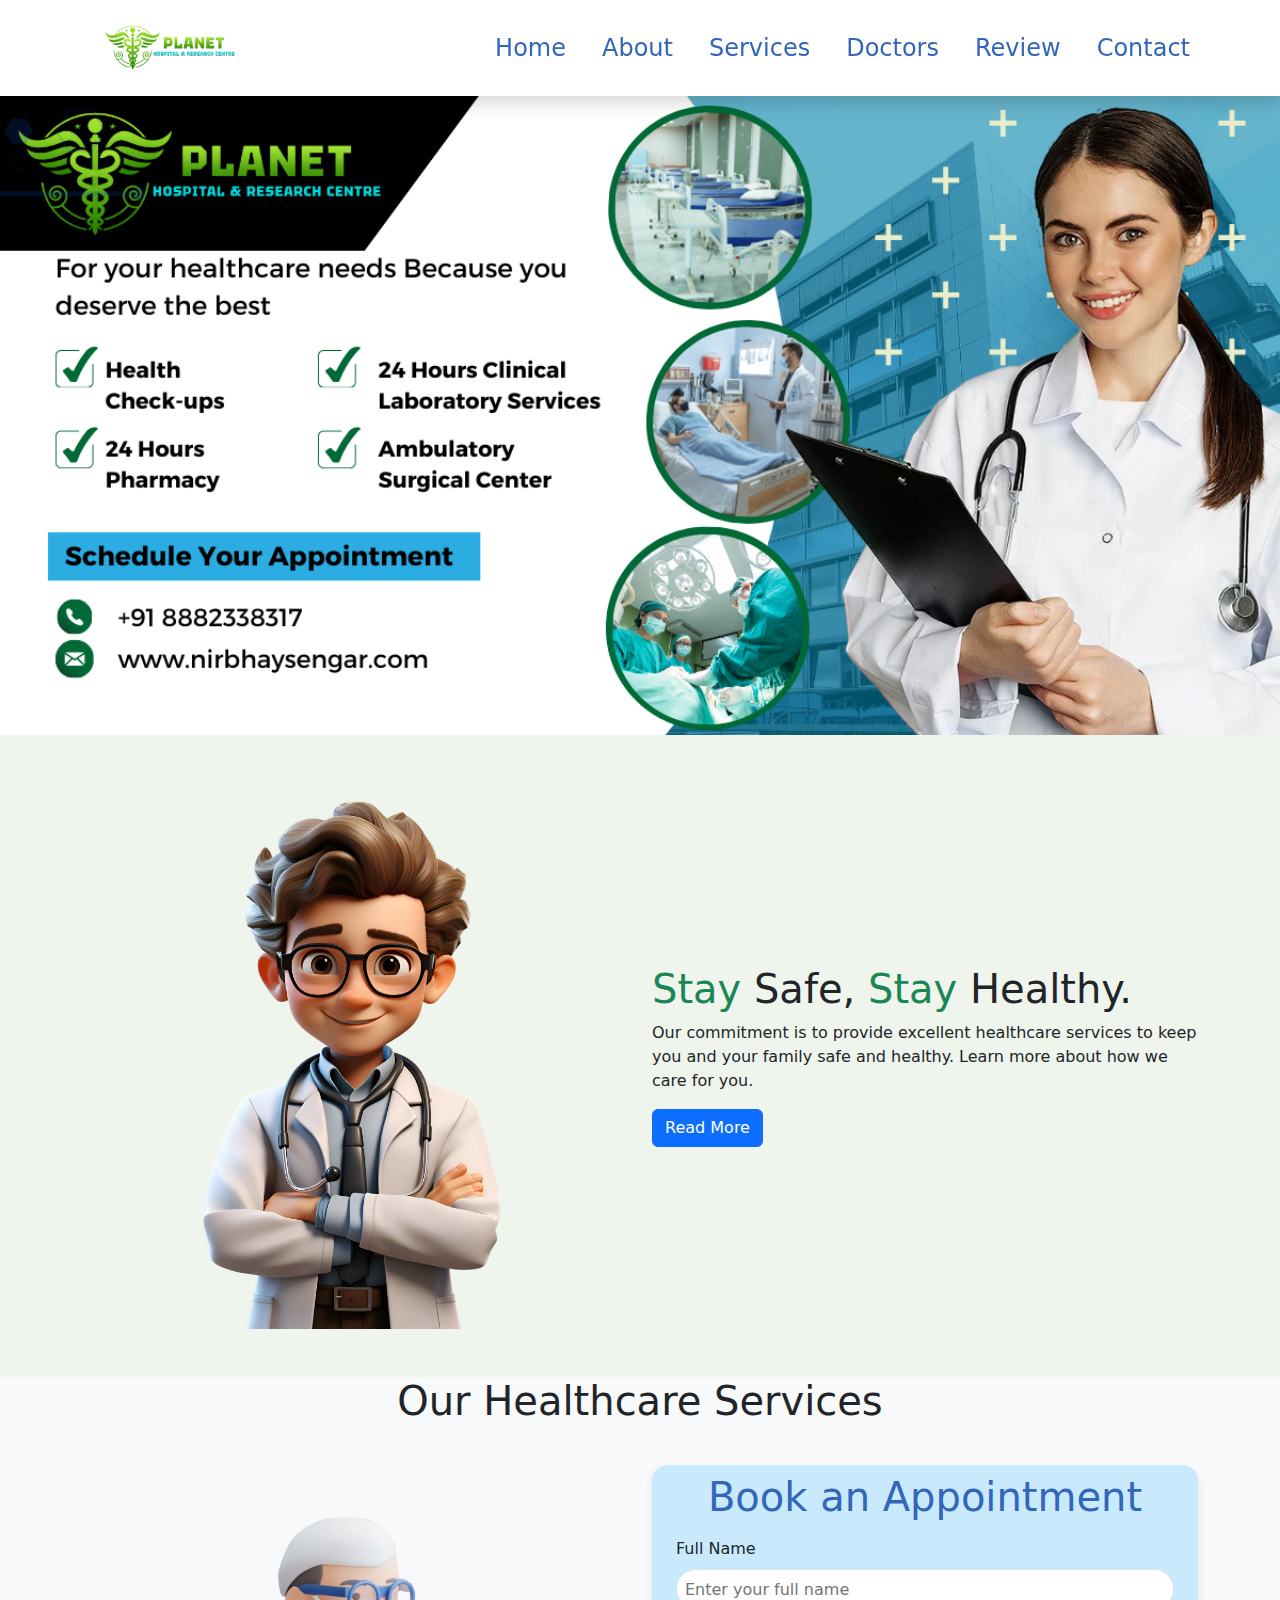
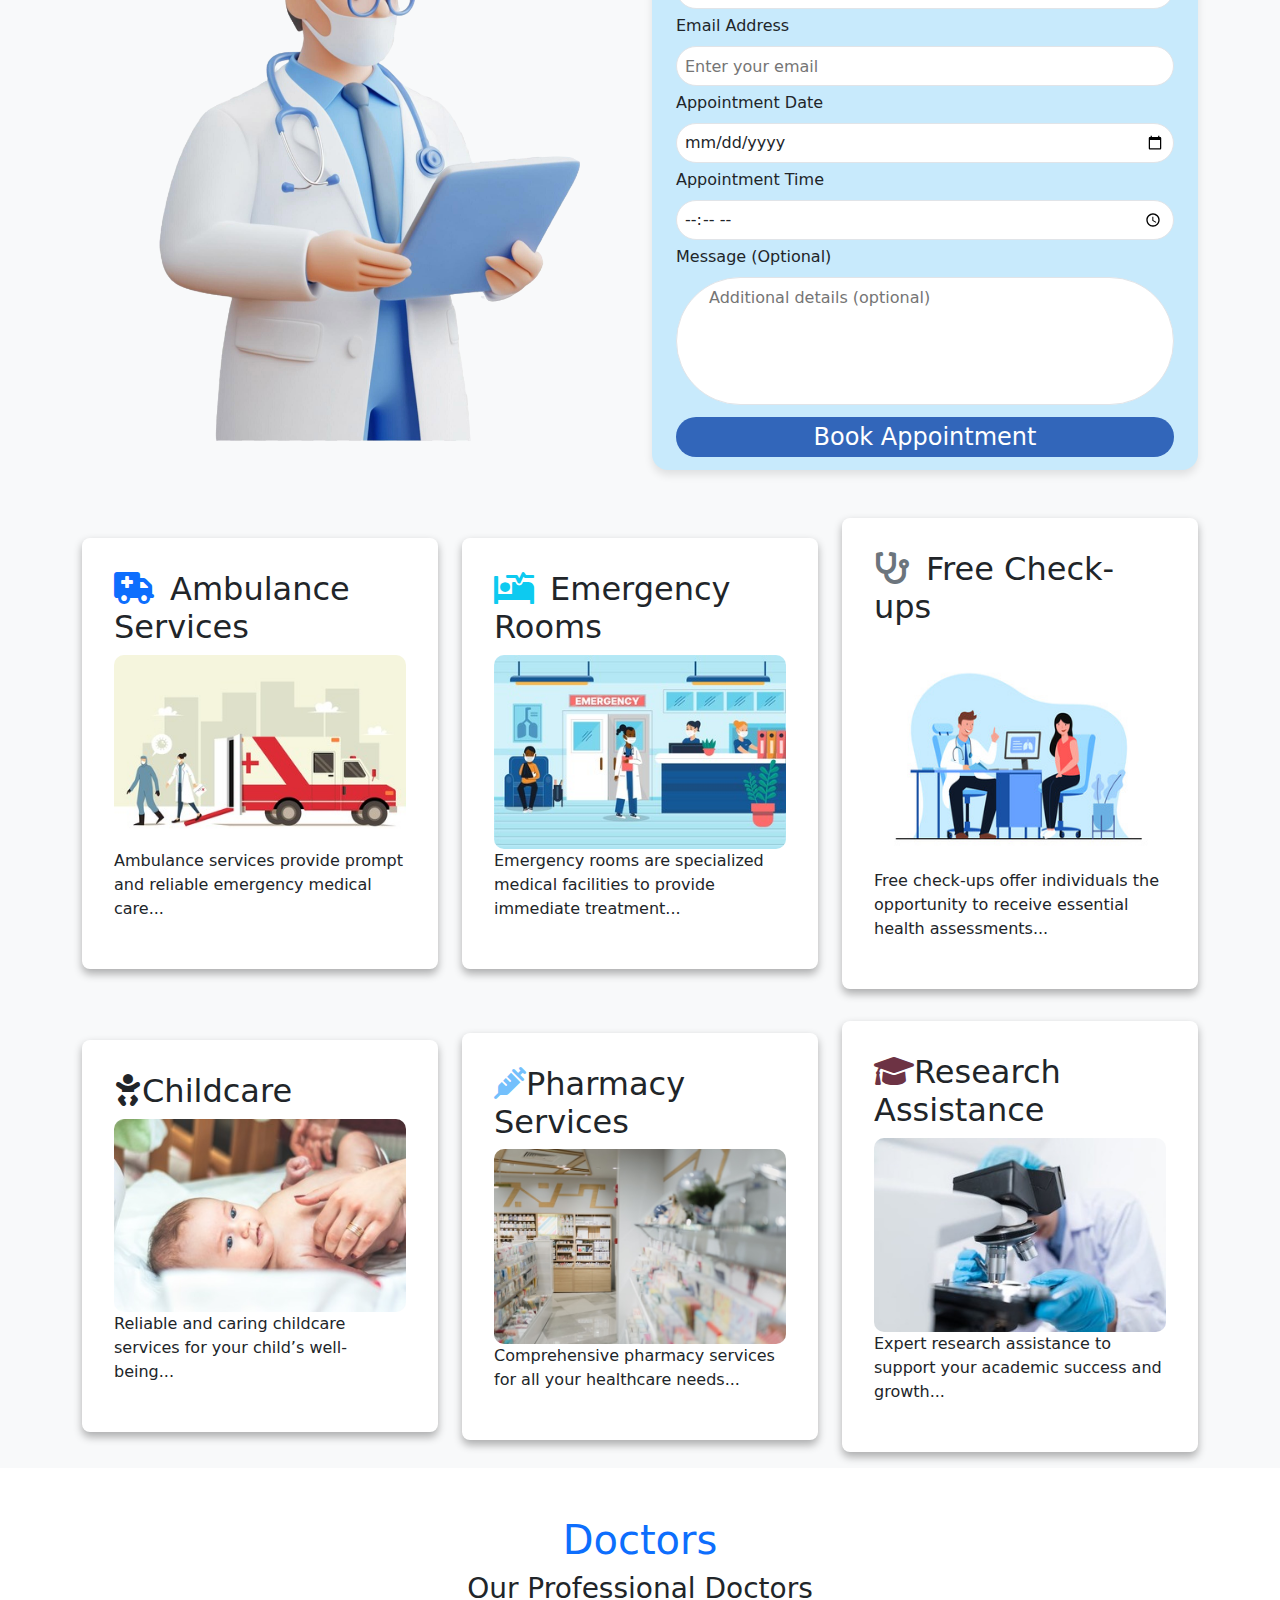
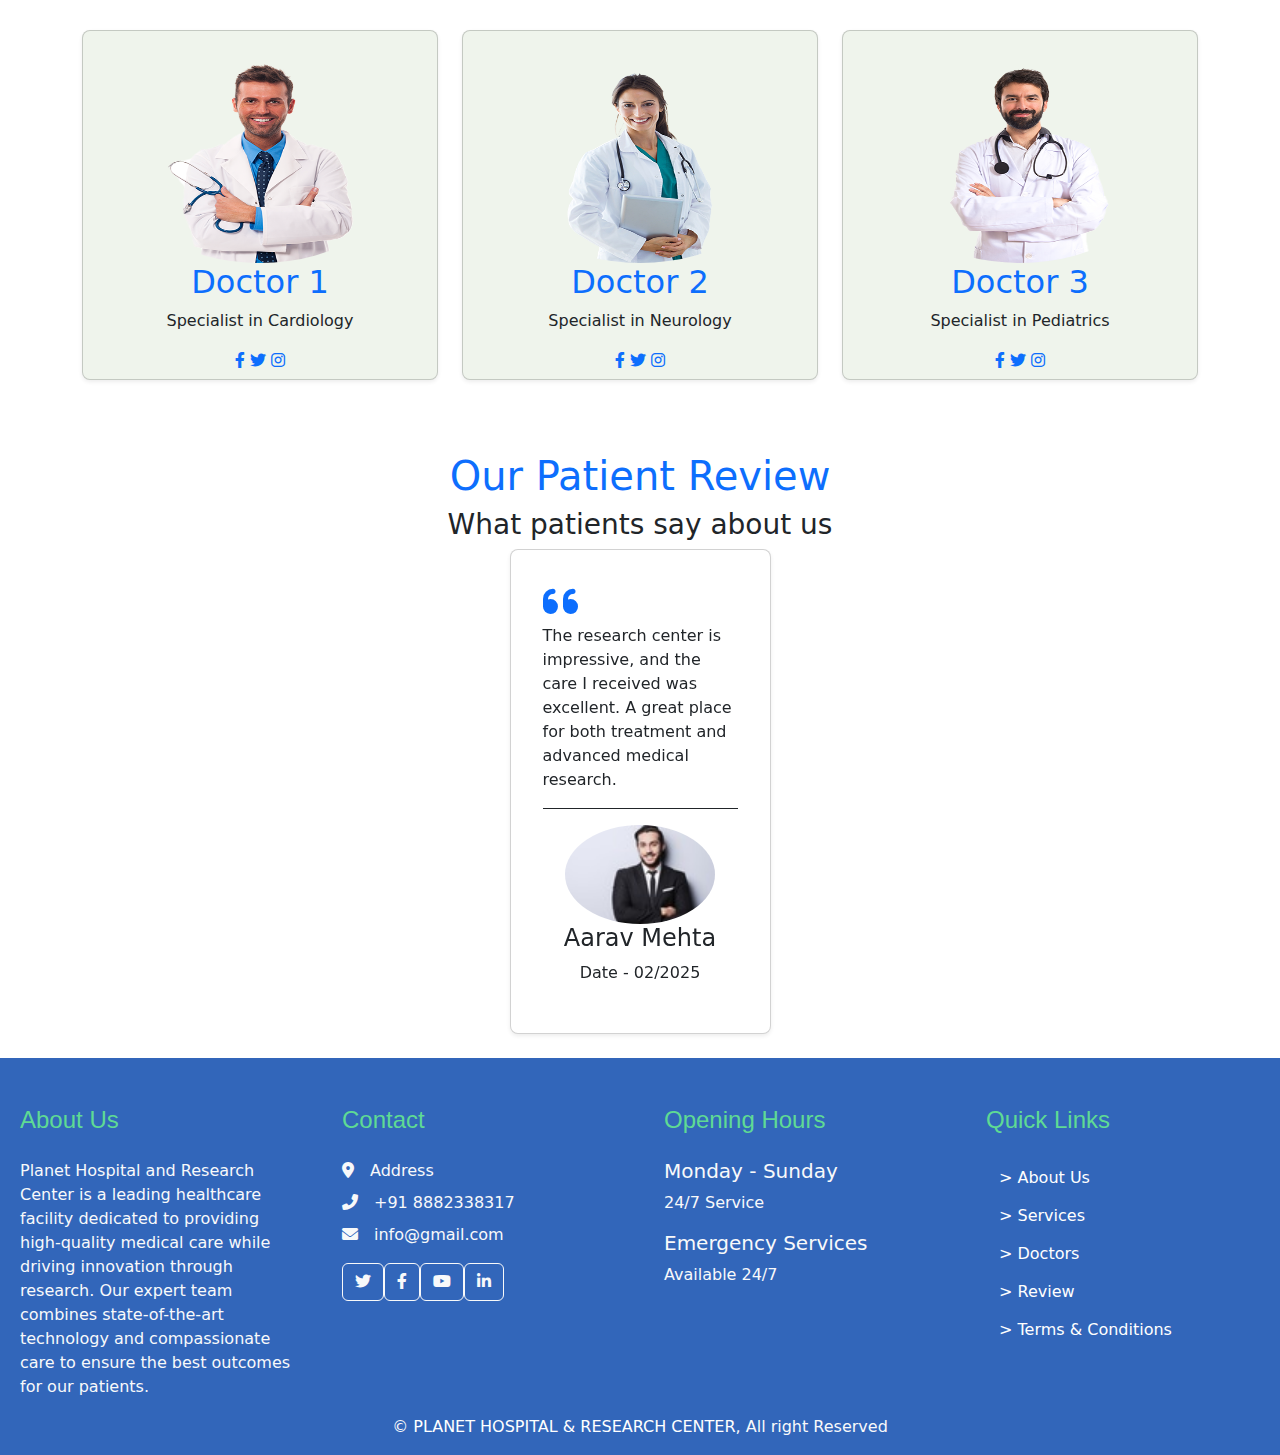
<file: index.html>
<!DOCTYPE html>
<html lang="en">

<head>
    <meta charset="UTF-8">
    <meta name="viewport" content="width=device-width, initial-scale=1.0">
    <title>Home</title>

    <!-- Bootstrap CDN -->
    <link href="https://cdn.jsdelivr.net/npm/bootstrap@5.3.0-alpha1/dist/css/bootstrap.min.css" rel="stylesheet">

    <!-- Font Awesome CDN -->
    <link rel="stylesheet" href="https://cdnjs.cloudflare.com/ajax/libs/font-awesome/6.0.0-beta3/css/all.min.css">

    <!-- Custom CSS -->
    <link rel="stylesheet" href="assets/css/main.css">
</head>
<style>
    .review-card {
        width: 30%;
        transition: transform 0.5s ease-in-out;
        text-align: center;
    }

    .active-card {
        width: 40%;
        transform: scale(1.1);
    }

    .small-card {
        width: 30%;
        opacity: 0.8;
        transform: scale(0.9);
    }

    .review-img {
        /* width: 80px; */
        /* height: 80px; */
        border-radius: 50%;
        margin-top: 10px;
    }

    .nav-a {
        display: flex;
        justify-content: space-between;
        align-items: center;
        width: 100%;
    }
</style>

<body>
    <!-- Navbar -->
    <nav class="navbar navbar-expand-lg navbar-light bg-white fixed-top shadow">
        <div class="container">
            <div class=" nav-a">
                <a class="navbar-brand" href="#">
                    <img src="assets/images/logo/hospital.png" alt="Logo" height="90px">
                </a>
                <button class="navbar-toggler" type="button" data-bs-toggle="collapse" data-bs-target="#navbarNav"
                    aria-controls="navbarNav" aria-expanded="false" aria-label="Toggle navigation">
                    <span class="navbar-toggler-icon"></span>
                </button>
            </div>

            <div class="collapse navbar-collapse" id="navbarNav">
                <ul class="navbar-nav ms-auto">
                    <li class="nav-item"><a class="nav-link" href="#home">Home</a></li>
                    <li class="nav-item"><a class="nav-link" href="#about">About</a></li>
                    <li class="nav-item"><a class="nav-link" href="#services">Services</a></li>
                    <li class="nav-item"><a class="nav-link" href="#doctors">Doctors</a></li>
                    <li class="nav-item"><a class="nav-link" href="#review">Review</a></li>
                    <li class="nav-item"><a class="nav-link" href="contact.html">Contact</a></li>
                </ul>
            </div>
        </div>
    </nav>

    <!-- Hero Slider -->
    <section id="slider" class="hero-slider-wrapper">
        <div id="carouselExampleControls" class="carousel slide" data-bs-ride="carousel" data-bs-interval="2500">
            <div class="carousel-inner">
                <div class="carousel-item active">
                    <img src="assets/images/sliders/slide-1.png" class="d-block w-100" alt="Slide 1">
                </div>
                <div class="carousel-item">
                    <img src="assets/images/sliders/slide-2.png" class="d-block w-100" alt="Slide 2">
                </div>
                <div class="carousel-item">
                    <img src="assets/images/sliders/slide-3.png" class="d-block w-100" alt="Slide 3">
                </div>
                <div class="carousel-item">
                    <img src="assets/images/sliders/slide-4.png" class="d-block w-100" alt="Slide 4">
                </div>
            </div>
            <button class="carousel-control-prev" type="button" data-bs-target="#carouselExampleControls"
                data-bs-slide="prev">
                <span class="carousel-control-prev-icon" aria-hidden="true"></span>
                <span class="visually-hidden">Previous</span>
            </button>
            <button class="carousel-control-next" type="button" data-bs-target="#carouselExampleControls"
                data-bs-slide="next">
                <span class="carousel-control-next-icon" aria-hidden="true"></span>
                <span class="visually-hidden">Next</span>
            </button>
        </div>
    </section>

    <!-- About Section -->
    <section id="about" class="image-text-section py-5">
        <div class="container">
            <div class="row align-items-center">
                <div class="col-md-6">
                    <img src="assets/images/doctor-img/dr-img2.png" alt="Doctor Image" class="img-fluid animated-image">
                </div>
                <div class="col-md-6 content">
                    <h1><span class="text-success">Stay</span> Safe, <span class="text-success">Stay</span> Healthy.
                    </h1>
                    <p>Our commitment is to provide excellent healthcare services to keep you and your family safe and
                        healthy. Learn more about how we care for you.</p>
                    <a href="#contact"><button class="btn btn-primary">Read More</button></a>
                </div>
            </div>
        </div>
    </section>

    <!-- Services Section -->
    <section id="services" class="image-text-section  bg-light">
        <div class="container">
            <h1 class="text-center">Our Healthcare Services</h1>
            <div class="row align-items-center">
                <div class="col-md-6">
                    <img src="assets/images/doctor-img/dr-img.png" alt="Doctor Image" class="img-fluid animated-image">
                </div>
                <div class="col-md-6 content">
                    <div class="appointment-form">
                        <h2 class="form-title">Book an Appointment</h2>
                        <form action="https://api.web3forms.com/submit" method="POST">
                            <input type="hidden" name="access_key" value="6b11c20b-c237-4ed6-9fa2-fef8b0b67c52">
                            <div class="form-group">
                                <label for="name">Full Name</label>
                                <input type="text" id="name" name="name" placeholder="Enter your full name" required>
                            </div>

                            <div class="form-group">
                                <label for="email">Email Address</label>
                                <input type="email" id="email" name="email" placeholder="Enter your email" required>
                            </div>

                            <div class="form-group">
                                <label for="appointment-date">Appointment Date</label>
                                <input type="date" id="appointment-date" name="appointment-date" required>
                            </div>

                            <div class="form-group">
                                <label for="appointment-time">Appointment Time</label>
                                <input type="time" id="appointment-time" name="appointment-time" required>
                            </div>

                            <div class="form-group">
                                <label for="message">Message (Optional)</label>
                                <textarea id="message" name="message"
                                    placeholder="Additional details (optional)"></textarea>
                            </div>

                            <div class="form-group">
                                <input type="submit" value="Book Appointment">
                            </div>
                        </form>
                    </div>
                </div>
            </div>
            <div class="row align-items-center ">
                <div class="col-lg-4 py-3">
                    <div class="box">
                        <h2><i class="fas fa-ambulance text-primary pe-3"></i>Ambulance Services</h2>
                        <img src="assets/images/service/service-amb-img.jpg" alt="Ambulance">
                        <p>Ambulance services provide prompt and reliable emergency medical care...</p>
                    </div>
                </div>
                <div class="col-lg-4 py-3">
                    <div class="box">
                        <h2><i class="fas fa-procedures text-info pe-3"></i>Emergency Rooms</h2>
                        <img src="assets/images/service/service-ER-img.jpg" alt="Emergency Room">
                        <p>Emergency rooms are specialized medical facilities to provide immediate treatment...
                        </p>
                    </div>
                </div>
                <div class="col-lg-4 py-3">
                    <div class="box">
                        <h2><i class="fas fa-stethoscope text-secondary pe-3"></i>Free Check-ups</h2>
                        <img src="assets/images/service/service-checkup-img.jpg" alt="Check-up" height="234px">
                        <p>Free check-ups offer individuals the opportunity to receive essential health assessments...
                        </p>
                    </div>
                </div>
            </div>
            <div class="row align-items-center">
                <div class="col-lg-4 py-3">
                    <div class="box">
                        <h2><i class="fa-solid fa-baby"></i></i>Childcare</h2>
                        <img src="assets/images/service/service-child.jpg" alt="Ambulance">
                        <p>Reliable and caring childcare services for your child’s well-being...</p>
                    </div>
                </div>
                <div class="col-lg-4 py-3">
                    <div class="box">
                        <h2><i class="fa-solid fa-syringe" style="color: #74C0FC;"></i>Pharmacy Services</h2>
                        <img src="assets/images/service/service-pharma.jpg" alt="Emergency Room">
                        <p>Comprehensive pharmacy services for all your healthcare needs...
                        </p>
                    </div>
                </div>
                <div class="col-lg-4 py-3">
                    <div class="box">
                        <h2><i class="fa-solid fa-graduation-cap" style="color: #6d3344;"></i>Research Assistance
                        </h2>
                        <img src="assets/images/service/service-research.jpg" alt="Check-up">
                        <p>Expert research assistance to support your academic success and growth...
                        </p>
                    </div>
                </div>
            </div>
        </div>

    </section>

    <!-- Doctors Section -->
    <section id="doctors" class="py-5 doctors">
        <div class="container">
            <h1 class="heading text-center text-primary">Doctors</h1>
            <h3 class="title text-center mb-4">Our Professional Doctors</h3>
            <div class="row justify-content-center">
                <div class="col-lg-4 col-md-6 mb-4">
                    <div class="box card shadow-sm text-center">
                        <img src="assets/images/doctor-img/doctor-1.png" alt="Doctor 1" height="200px">
                        <div class="content text-center">
                            <a href="#">
                                <h2>Doctor 1</h2>
                            </a>
                            <p>Specialist in Cardiology</p>
                            <div class="icons">
                                <a href="#" class="fab fa-facebook-f"></a>
                                <a href="#" class="fab fa-twitter"></a>
                                <a href="#" class="fab fa-instagram"></a>
                            </div>
                        </div>
                    </div>
                </div>

                <div class="col-lg-4 col-md-6 mb-4 doctors-container">
                    <div class="box card shadow-sm">
                        <img src="assets/images/doctor-img/doctor-2.png" alt="Doctor 2" height="200px">
                        <div class="content text-center">
                            <a href="#">
                                <h2>Doctor 2</h2>
                            </a>
                            <p>Specialist in Neurology</p>
                            <div class="icons">
                                <a href="#" class="fab fa-facebook-f"></a>
                                <a href="#" class="fab fa-twitter"></a>
                                <a href="#" class="fab fa-instagram"></a>
                            </div>
                        </div>
                    </div>
                </div>

                <div class="col-lg-4 col-md-6 mb-2">
                    <div class="box card shadow-sm">
                        <img src="assets/images/doctor-img/doctor-3.png" alt="Doctor 3" height="200px">
                        <div class="content text-center">
                            <a href="#">
                                <h2>Doctor 3</h2>
                            </a>
                            <p>Specialist in Pediatrics</p>
                            <div class="icons">
                                <a href="#" class="fab fa-facebook-f"></a>
                                <a href="#" class="fab fa-twitter"></a>
                                <a href="#" class="fab fa-instagram"></a>
                            </div>
                        </div>
                    </div>
                </div>
            </div>
        </div>
    </section>

    <!-- -----review section starts----- -->
    <section id="review" class="review">
        <div class="container">
            <h1 class="heading text-center text-primary">Our Patient Review</h1>
            <h3 class="title text-center">What patients say about us</h3>

            <!-- Bootstrap Carousel -->
            <div id="reviewCarousel" class="carousel slide" data-bs-ride="carousel" data-bs-interval="2000"
                data-bs-wrap="true">
                <!-- Carousel Indicators (Dots) -->
                <div class="carousel-indicators">
                    <button type="button" data-bs-target="#reviewCarousel" data-bs-slide-to="0" class="active"
                        aria-current="true" aria-label="Slide 1"></button>
                    <button type="button" data-bs-target="#reviewCarousel" data-bs-slide-to="1"
                        aria-label="Slide 2"></button>
                    <button type="button" data-bs-target="#reviewCarousel" data-bs-slide-to="2"
                        aria-label="Slide 3"></button>
                    <button type="button" data-bs-target="#reviewCarousel" data-bs-slide-to="3"
                        aria-label="Slide 4"></button>
                </div>

                <div class="carousel-inner">
                    <!-- Review 1 -->
                    <div class="carousel-item active">
                        <div class="row justify-content-center">
                            <div class="col-lg-3 col-md-6 mb-4">
                                <div class="box card shadow-sm">
                                    <div class="review-para border-bottom border-dark border-1">
                                        <i class="fas fa-quote-left text-primary fs-1"></i>
                                        <p>The research center is impressive, and the care I received was excellent. A
                                            great place for both treatment and advanced medical research.</p>
                                    </div>
                                    <div class="text-center justify-content-between pt-3">
                                        <img src="assets/images/review/review-1.jpg" alt="Doctor 3"
                                            class="rounded-circle border-radius-5 border-1">
                                        <h4>Aarav Mehta</h4>
                                        <p>Date - 02/2025</p>
                                    </div>
                                </div>
                            </div>
                        </div>
                    </div>

                    <!-- Review 2 -->
                    <div class="carousel-item">
                        <div class="row justify-content-center">
                            <div class="col-lg-3 col-md-6 mb-4">
                                <div class="box card shadow-sm">
                                    <div class="review-para border-bottom border-dark border-1">
                                        <i class="fas fa-quote-left text-primary fs-1"></i>
                                        <p>The staff is caring, professional, and truly listens. The hospital is
                                            equipped with the latest technology, and I always feel confident in the care
                                            I receive.</p>
                                    </div>
                                    <div class="text-center justify-content-between pt-3">
                                        <img src="assets/images/review/review-2.jpg" alt="Doctor 3"
                                            class="rounded-circle border-radius-5 border-1">
                                        <h4>Aman Tariq</h4>
                                        <p>Date - 12/2024</p>
                                    </div>
                                </div>
                            </div>
                        </div>
                    </div>

                    <!-- Review 3 -->
                    <div class="carousel-item">
                        <div class="row justify-content-center">
                            <div class="col-lg-3 col-md-6 mb-4">
                                <div class="box card shadow-sm">
                                    <div class="review-para border-bottom border-dark border-1">
                                        <i class="fas fa-quote-left text-primary fs-1"></i>
                                        <p>Top-notch facilities and a knowledgeable team. The hospital's research center
                                            is constantly advancing, ensuring the best treatments for patients.</p>
                                    </div>
                                    <div class="text-center justify-content-between pt-3">
                                        <img src="assets/images/review/review-3.jpg" alt="Doctor 3"
                                            class="rounded-circle border-radius-5 border-1">
                                        <h4>Priya Sharma</h4>
                                        <p>Date - 11/2024</p>
                                    </div>
                                </div>
                            </div>
                        </div>
                    </div>

                    <!-- Review 4 -->
                    <div class="carousel-item">
                        <div class="row justify-content-center">
                            <div class="col-lg-3 col-md-6 mb-4">
                                <div class="box card shadow-sm">
                                    <div class="review-para border-bottom border-dark border-1">
                                        <i class="fas fa-quote-left text-primary fs-1"></i>
                                        <p>Had surgery here, and everything went smoothly. The team was supportive and
                                            kept me informed. Clean, modern, and trustworthy hospital.</p>
                                    </div>
                                    <div class="text-center justify-content-between pt-3">
                                        <img src="assets/images/review/review-4.jpg" alt="Doctor 3"
                                            class="rounded-circle border-radius-5 border-1">
                                        <h4>Vikram Patel </h4>
                                        <p>Date - 10/2024</p>
                                    </div>
                                </div>
                            </div>
                        </div>
                    </div>
                </div>

                <!-- Carousel Controls -->
                <button class="carousel-control-prev" type="button" data-bs-target="#reviewCarousel"
                    data-bs-slide="prev">
                    <span class="carousel-control-prev-icon" aria-hidden="true"></span>
                    <span class="visually-hidden">Previous</span>
                </button>
                <button class="carousel-control-next" type="button" data-bs-target="#reviewCarousel"
                    data-bs-slide="next">
                    <span class="carousel-control-next-icon" aria-hidden="true"></span>
                    <span class="visually-hidden">Next</span>
                </button>
            </div>
        </div>
    </section>
    <!-- -----review section ends----- -->

    <!------ Footer section starts ------->
    <section id="footer" class="footer"></section>
    <div class="container-fluid text-light footer pt-5">
        <div class=" px-2">
            <div class="row g-5">

                <div class="col-lg-3 col-md-6">

                    <!-- ----------footer headings--------- -->

                    <h4 class="footer-headings">About Us</h4>
                    <p>Planet Hospital and Research Center is a leading healthcare facility dedicated to providing
                        high-quality medical care while driving innovation through research. Our expert team combines
                        state-of-the-art technology and compassionate care to ensure the best outcomes for our patients.
                    </p>

                </div>
                <div class="col-lg-3 col-md-6">

                    <!-- ----------footer headings------------- -->
                    <h4 class="footer-headings">Contact</h4>
                    <p class="mb-2"> <i class="fa fa-map-marker-alt me-3"></i>Address</p>
                    <p class="mb-2"><i class="fa fa-phone-alt me-3"></i>+91 8882338317</p>
                    <p class="mb-2"><i class="fa fa-envelope me-3"></i>info@gmail.com</p>
                    <div class="d-flex pt-2">
                        <a href="" class="btn btn-outline-light btn-social"><i class="fab fa-twitter"></i></a>
                        <a href="" class="btn btn-outline-light btn-social"><i class="fab fa-facebook-f"></i></a>
                        <a href="" class="btn btn-outline-light btn-social"><i class="fab fa-youtube"></i></a>
                        <a href="" class="btn btn-outline-light btn-social"><i class="fab fa-linkedin-in"></i></a>
                    </div>
                </div>
                <div class="col-lg-3 col-md-6">

                    <!-- --------footer headings--------- -->

                    <h4 class="footer-headings">Opening Hours</h4>
                    <h5 class="text-light fw-normal">Monday - Sunday</h5>
                    <p>24/7 Service</p>
                    <h5 class="text-light fw-normal">Emergency Services</h5>
                    <p>Available 24/7</p>
                </div>
                <div class="col-lg-3 col-md-6">

                    <!-- ---------------footer headings---------- -->

                    <h4 class="footer-headings company">Quick Links</h4>
                    <a href="#about" class="btn btn-link company-links">> About Us</a> <br>
                    <a href="#services" class="btn btn-link company-links">> Services</a> <br>
                    <a href="#doctors" class="btn btn-link company-links">> Doctors</a><br>
                    <a href="#review" class="btn btn-link company-links">> Review</a><br>
                    <a href="terms.html" class="btn btn-link company-links">> Terms & Conditions</a>
                </div>
            </div>
        </div>

        <div class="container">
            <div class="copyright">
                <div class="row">
                    <div class="pb-3 col-lg-12 text-center mb-3 mb-md-0">
                        &copy; <a class=" text-white text-decoration-none" href="">PLANET HOSPITAL & RESEARCH
                            CENTER</a>, All right Reserved
                    </div>
                </div>
            </div>
        </div>
    </div>
    <!------ Footer section ends ------->

    <!------ Footer section ends ------->

    <script>
        document.addEventListener('DOMContentLoaded', function () {
            let carousel = document.querySelector("#reviewCarousel");

            carousel.addEventListener("slide.bs.carousel", function (event) {
                let items = document.querySelectorAll(".review-card");

                items.forEach((item) => {
                    item.classList.remove("active-card");
                    item.classList.add("small-card");
                });
                let activeIndex = event.to;
                items[activeIndex].classList.add("active-card");
                items[activeIndex].classList.remove("small-card");
            });
        });
    </script>
    <!-- Bootstrap JS (required for Carousel functionality) -->
    <script src="https://cdn.jsdelivr.net/npm/bootstrap@5.3.0/dist/js/bootstrap.bundle.min.js"></script>
    <script src="https://code.jquery.com/jquery-3.6.0.min.js"></script>
    <script src="https://cdn.jsdelivr.net/npm/@popperjs/core@2.11.6/dist/umd/popper.min.js"></script>

    <!-- Bootstrap JS and jQuery -->
    <script>
        document.addEventListener("DOMContentLoaded", function () {
            let navLinks = document.querySelectorAll(".nav-link");
            let navCollapse = document.querySelector(".navbar-collapse");

            navLinks.forEach(function (link) {
                link.addEventListener("click", function () {
                    if (window.innerWidth < 992) { // Only close in mobile view
                        let bsCollapse = new bootstrap.Collapse(navCollapse, { toggle: false });
                        bsCollapse.hide();
                    }
                });
            });
        });
    </script>
</body>
</html>
</file>
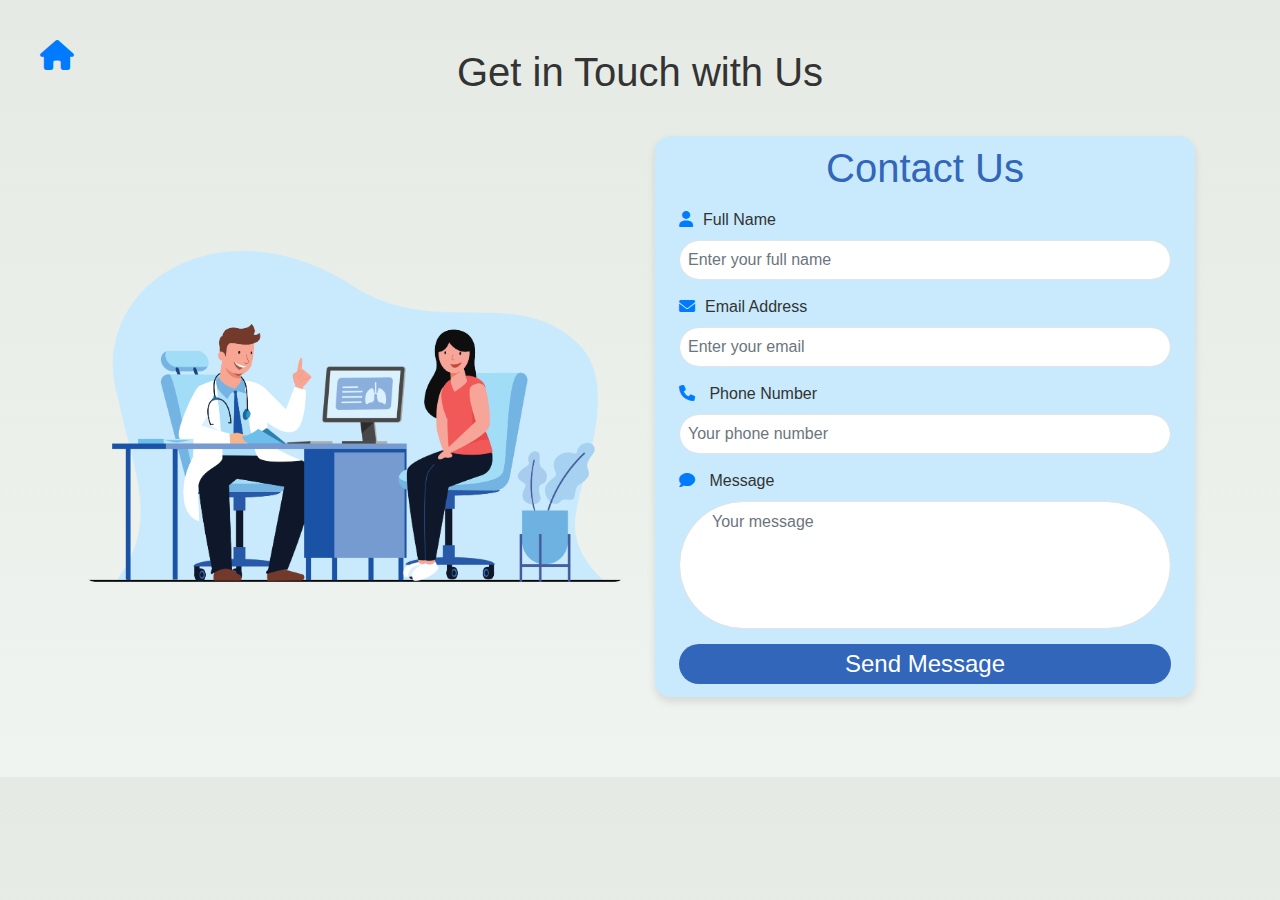
<file: contact.html>
<!DOCTYPE html>
<html lang="en">
<head>
    <meta charset="UTF-8">
    <meta name="viewport" content="width=device-width, initial-scale=1.0">
    <title>Contact Form</title>
    <!-- Font Awesome for Icons -->
    <link rel="stylesheet" href="https://cdnjs.cloudflare.com/ajax/libs/font-awesome/6.0.0-beta3/css/all.min.css">
    <!-- Bootstrap for styling (optional) -->
    <link href="https://stackpath.bootstrapcdn.com/bootstrap/4.5.2/css/bootstrap.min.css" rel="stylesheet">

    <!-- Custom CSS -->
    <link rel="stylesheet" href="assets/css/main.css">
    <style>
        body {
            font-family: Arial, sans-serif;
            background-color: #f4f8f9;
            color: #333;
            background: linear-gradient(to top, #eff4f0 0%, #e5eae4 100%);
        }
        .contact-form {
            background-color: rgba(200, 234, 252, 255);
            border-radius: 8px;
            padding: 30px;
            box-shadow: 0px 0px 15px rgba(0, 0, 0, 0.1);
            max-width: 600px;
            margin: auto;
            margin-top: 70px;
        }
        .contact-form h2 {
            color: #007bff;
            margin-bottom: 20px;
        }
        .form-control {
            border-radius: 5px;
            padding: 12px;
            margin-bottom: 15px;
            border: 1px solid #ddd;
        }
        .form-control:focus {
            border-color: #007bff;
        }
        .submit-btn {
            background-color: #007bff;
            color: white;
            border: none;
            padding: 12px 25px;
            font-size: 16px;
            border-radius: 5px;
            cursor: pointer;
            width: 100%;
        }
        .submit-btn:hover {
            background-color: #0056b3;
        }
        .home-icon {
            position: absolute;
            top: 20px;
            left: 20px;
            font-size: 30px;
            color: #007bff;
            cursor: pointer;
        }
        .home-icon:hover {
            color: #0056b3;
        }
        .icon {
            color: #007bff;
            margin-right: 10px;
        }
        @media(max-width: 768px) {
            #services {
                margin-top: 40px;
            }
        }
    </style>
</head>
<body>
    <!-- Home Icon -->
    <div class="home-icon">
        <i class="fas fa-home home-icon" onclick="window.location.href='index.html'"></i>
    </div>
    <!-- Services Section -->
    <section id="services" class="image-text-section  py-5">
        <div class="container">
            <h1 class="text-center">Get in Touch with Us</h1>
            <div class="row align-items-center">
                <div class="col-md-6" style="width: 650px;">
                    <img src="assets/images/doctor-img/Doc.png" alt="Doctor Image" class="img-fluid animated-image"
                        width="650px">
                </div>
                <div class="col-md-6 content">
                    <div class="appointment-form">
                        <h2 class="form-title">Contact Us</h2>
                        <form action="https://api.web3forms.com/submit" method="POST">
                            <input type="hidden" name="access_key" value="6b11c20b-c237-4ed6-9fa2-fef8b0b67c52">
                            <div class="form-group">
                                <label for="name"><i class="fas fa-user icon"></i>Full Name</label>
                                <input type="text" id="name" class="form-control" name="name"
                                    placeholder="Enter your full name" required>
                            </div>
                            <div class="form-group">
                                <label for="email"><i class="fas fa-envelope icon"></i>Email Address</label>
                                <input type="email" id="email" class="form-control" name="email"
                                    placeholder="Enter your email" required>
                            </div>
                            <div class="form-group">
                                <label for="phone"><i class="fas fa-phone icon"></i> Phone Number</label>
                                <input type="tel" class="form-control" id="phone" name="phone"
                                    placeholder="Your phone number" required>
                            </div>

                            <div class="form-group">
                                <label for="message"><i class="fas fa-comment icon"></i> Message</label>
                                <textarea class="form-control" id="message" name="message" rows="4"
                                    placeholder="Your message" required></textarea>
                            </div>

                            <div class="form-group">
                                <input type="submit" value="Send Message">
                            </div>
                        </form>
                    </div>
                </div>
            </div>
        </div>
    </section>
    <!-- Optional Bootstrap JS & jQuery (if needed for form validation or effects) -->
    <script src="https://code.jquery.com/jquery-3.5.1.slim.min.js"></script>
    <script src="https://cdn.jsdelivr.net/npm/@popperjs/core@2.5.3/dist/umd/popper.min.js"></script>
    <script src="https://stackpath.bootstrapcdn.com/bootstrap/4.5.2/js/bootstrap.min.js"></script>

</body>

</html>
</file>
<file: assets/css/main.css>
:root {
    --primary-soft-blue: #3266ba;
    --primary-light-gray: #E1E4E8;
    --primary-light-green: #A8D8A8;
    --primary-pale-white: #F7F9FC;
    --primary-soft-taupe: #D8D0C4;
}

body {
    overflow-x: hidden;
}
/* Transition and Hover Effects for Cards */
a {
    text-decoration: none;

}
.nav-a {
    height: 80px;
}
.navbar a {
    margin-left: 20px;
}
.navbar .collapse .navbar-nav .nav-item .nav-link {
    color: #3266ba;
    font-size: 1.5rem;
    transition: color 0.3s ease;
    overflow-x: hidden;
}
.navbar .collapse .navbar-nav .nav-item .nav-link:hover {
    color: green;
    font-weight: 700;
}
.hero-slider-wrapper {
    margin-top: 95px;
}

#about {
    background-color: #eff4ec;
}

/*--- service section ---*/
.appointment-form {
    background-color: rgba(200, 234, 252, 255);
    padding: 0.5rem 1.5rem;
    border-radius: 1rem;
    box-shadow: 0 .3rem .5rem rgba(0, 0, 0, .1);
    width: 100%;
    max-width: 600px;
    margin: 2rem auto;
}
.appointment-form .form-title {
    text-align: center;
    font-size: 2.5rem;
    margin-bottom: 1rem;
    color: var(--primary-soft-blue);
}
.appointment-form .form-group {
    margin-bottom: 5px;
}
.appointment-form label {
    font-size: 1rem;
    color: var(--primary-muted-blue);
    display: block;
    margin-bottom: 0.5rem;
}
.appointment-form input,
.appointment-form textarea {
    width: 100%;
    height: 2.5rem;
    padding: 0.5rem;
    border-radius: 5rem;
    border: 1px solid var(--primary-light-gray);
    font-size: 1rem;
    color: var(--primary-muted-blue);
    background-color: #fff;
}
.appointment-form textarea {
    height: 8rem;
    resize: none;
    padding-left: 2rem;
}
.appointment-form input:focus,
.appointment-form textarea:focus {
    border: 2px solid #3266ba;
}
.appointment-form input[type="submit"] {
    width: 100%;
    padding: 0;
    background-color: var(--primary-soft-blue);
    color: #fff;
    font-size: 1.5rem;
    border: none;
    cursor: pointer;
    border-radius: 5rem;
    transition: background-color 0.3s ease;
}
.appointment-form input[type="submit"]:hover {
    background-color: #0188df;
}
.box {
    transition: background-color 0.3s ease, border 0.3s ease, transform 0.3s ease;
    background-color: #fff;
    padding: 2rem;
    border-radius: .5rem;
    box-shadow: 0 .3rem .5rem rgba(0, 0, 0, .3);
}
.box:hover {
    transform: translateY(-10px);
    box-shadow: 0 0.5rem 1rem rgba(0, 0, 0, .3);
    /* Enhance shadow on hover */
    background-color: #e9eff9;

}
.card .box a h2 {
    font-size: 2rem;
    text-align: center;
    color: black !important;
    transition: color 0.3s ease;
}
.card .box a h2:hover {
    color: #3266ba !important;
    text-decoration: underline;
}
.card .box .icons a {
    font-size: 2rem;
    margin: 0.5rem;
    transition: color 0.3s ease;
    text-decoration: none !important;
}
.card .box .icons a:hover {
    color: #3266ba;

}

.animated-image {
    animation: upDown 3s ease-in-out infinite;
    width: 100%;
    height: auto;
}

.review img {
    width: 150px;
    height: auto;
    /* Maintain aspect ratio */
}
.image-text-section img {
    width: 100%;
    border-radius: 10px;
    transition: transform 0.3s ease-in-out;
}

/* ----doctor section starts---- */

.doctors .container .row .col-lg-4 .box img {
    border-radius: 50%;
}

.doctors .container .row .col-lg-4 .box {
    background-color: #eff4ec;
    height: 350px;
}

/* ----doctor section ends---- */

/* ----footer section starts---- */

.footer {
    background-color: #3266ba !important;
}
.footer-headings {
    font-family: 'Secondary Font', sans-serif;
    margin-bottom: 1.5rem;
    text-align: left;
    color: rgb(95, 218, 148);
}


.company-links {
    text-decoration: none;
    color: white;
    transition: 0.3s ease;
}

.company-links:hover {
    transform: translateX(3px);
    color: green;
    font-weight: bolder;
    background-color: #e9eff9;

}

/* ---- Responsiveness ---- */
@media (max-width: 768px) {
    .footer .mybox {
        flex: 1 1 100%;
        /* Make each box take full width on smaller screens */
    }

    .footer .mybox .logo {
        font-size: 2rem;
    }

    .footer .mybox a {
        font-size: 1.4rem;
    }

    .footer .credit {
        font-size: 1rem;
    }
}

/* ----footer section ends ---- */

@keyframes upDown {

    0%,
    100% {
        transform: translateY(0);
    }
    50% {
        transform: translateY(-15px);
    }
}
</file>
